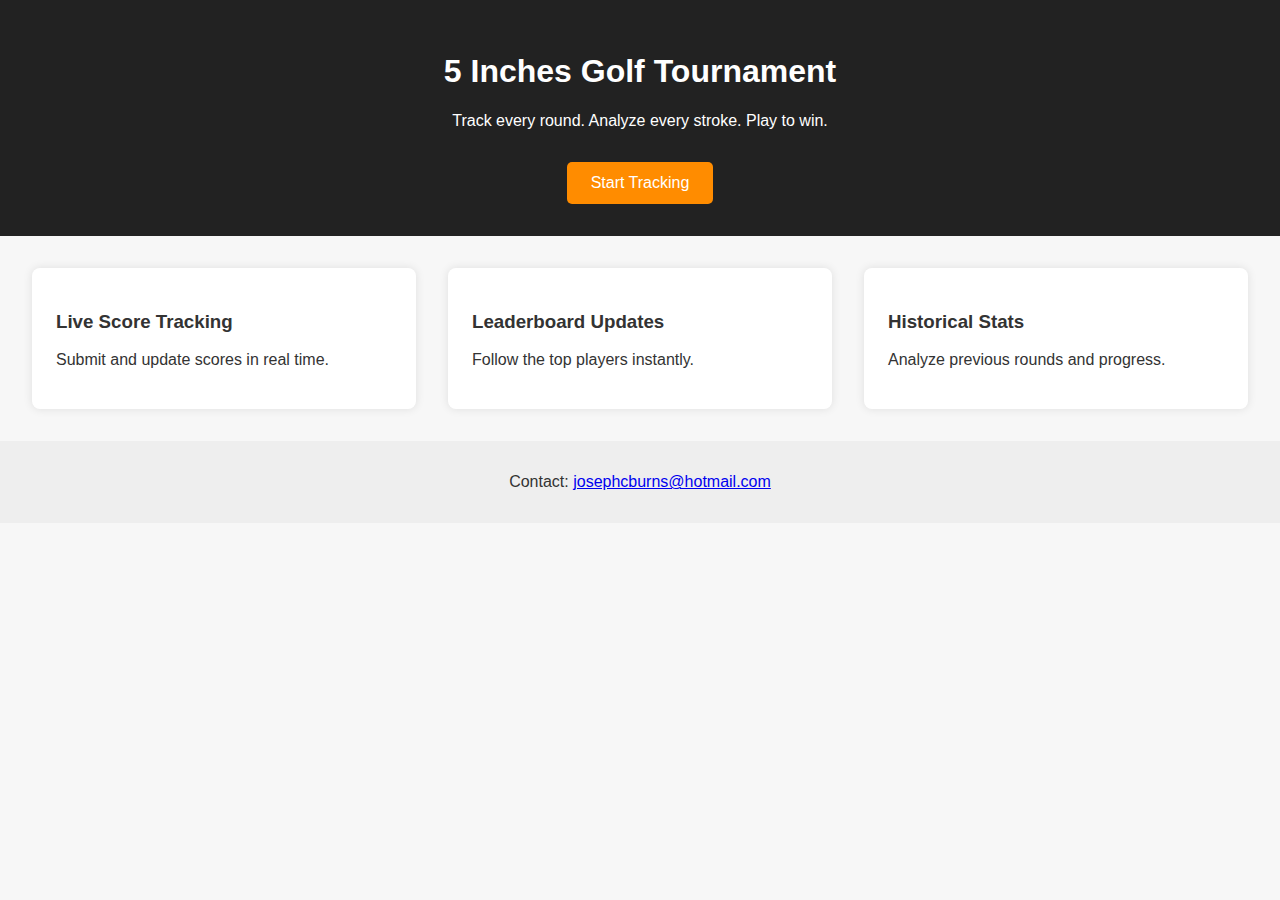
<file: index.html>
<!DOCTYPE html>
<html lang="en">
<head>
  <meta charset="UTF-8" />
  <meta name="viewport" content="width=device-width, initial-scale=1" />
  <title>5 Inches Golf Tournament</title>
  <link rel="stylesheet" href="style.css" />
</head>
<body>
  <header>
    <h1>5 Inches Golf Tournament</h1>
    <p>Track every round. Analyze every stroke. Play to win.</p>
    <a class="button" href="scores.html">Start Tracking</a>
  </header>
  <main>
    <section class="features">
      <div><h3>Live Score Tracking</h3><p>Submit and update scores in real time.</p></div>
      <div><h3>Leaderboard Updates</h3><p>Follow the top players instantly.</p></div>
      <div><h3>Historical Stats</h3><p>Analyze previous rounds and progress.</p></div>
    </section>
  </main>
  <footer>
    <p>Contact: <a href="mailto:josephcburns@hotmail.com">josephcburns@hotmail.com</a></p>
  </footer>
</body>
</html>
</file>
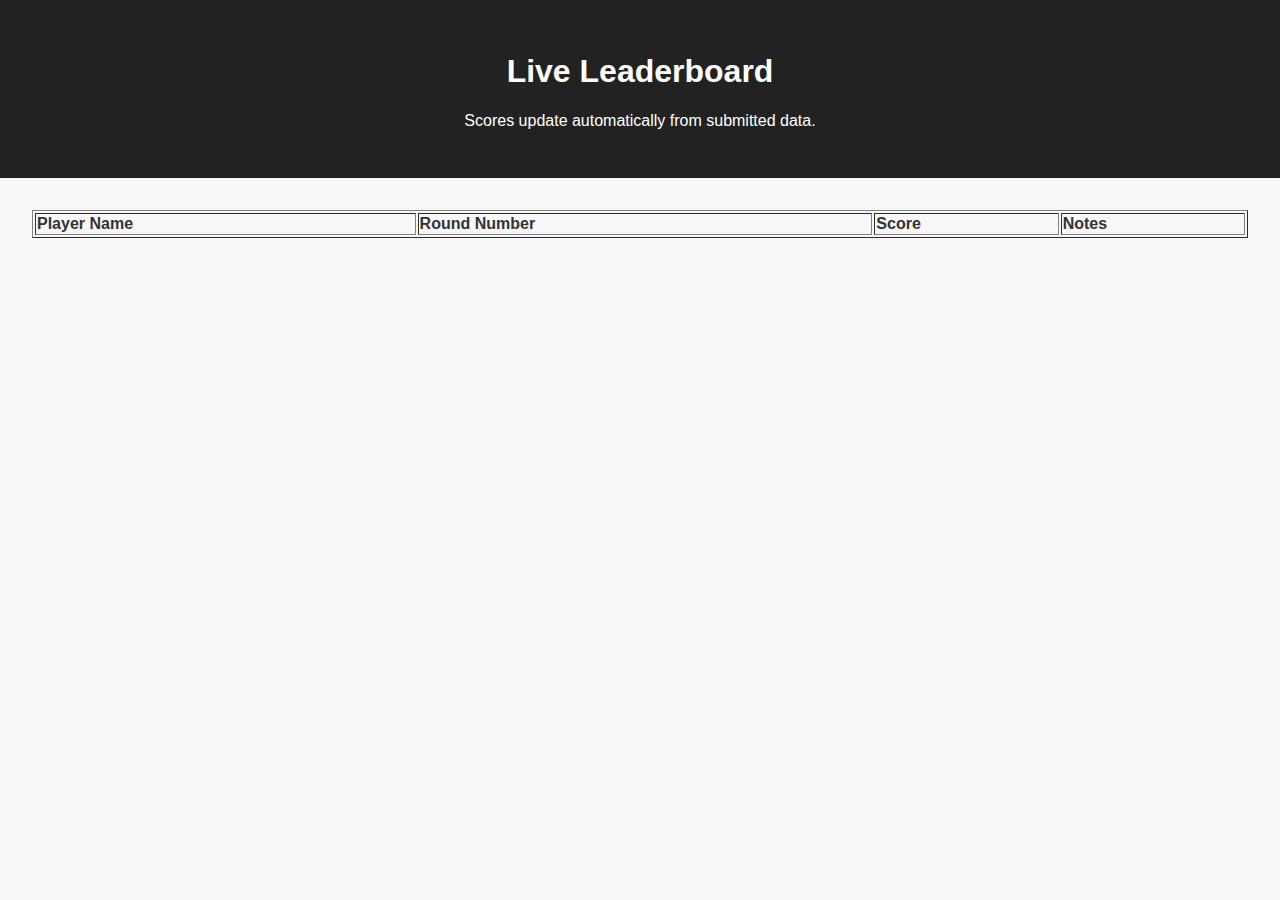
<file: leaderboard.html>
<!DOCTYPE html>
<html lang="en">
<head>
  <meta charset="UTF-8" />
  <meta name="viewport" content="width=device-width, initial-scale=1" />
  <title>Leaderboard - 5 Inches Golf</title>
  <link rel="stylesheet" href="style.css" />
</head>
<body>
  <header>
    <h1>Live Leaderboard</h1>
    <p>Scores update automatically from submitted data.</p>
  </header>
  <main>
    <table id="leaderboard" border="1" style="width:100%; text-align:left;">
      <thead>
        <tr>
          <th>Player Name</th>
          <th>Round Number</th>
          <th>Score</th>
          <th>Notes</th>
        </tr>
      </thead>
      <tbody></tbody>
    </table>
  </main>
  <script>
    fetch("https://script.google.com/macros/s/AKfycbxqCb2fYnonA6UmDZ4hACjbSW9ySOrJ2ZgKkXYcleNJzx1zU9LHOrT7JBCjKtRZMCrM7w/exec")
      .then(res => res.json())
      .then(data => {
        const tbody = document.querySelector("#leaderboard tbody");
        data.forEach(entry => {
          const row = document.createElement("tr");
          row.innerHTML = `
            <td>${entry["Player Name"]}</td>
            <td>${entry["Round Number"]}</td>
            <td>${entry["Score"]}</td>
            <td>${entry["Notes"]}</td>
          `;
          tbody.appendChild(row);
        });
      });
  </script>
</body>
</html>
</file>
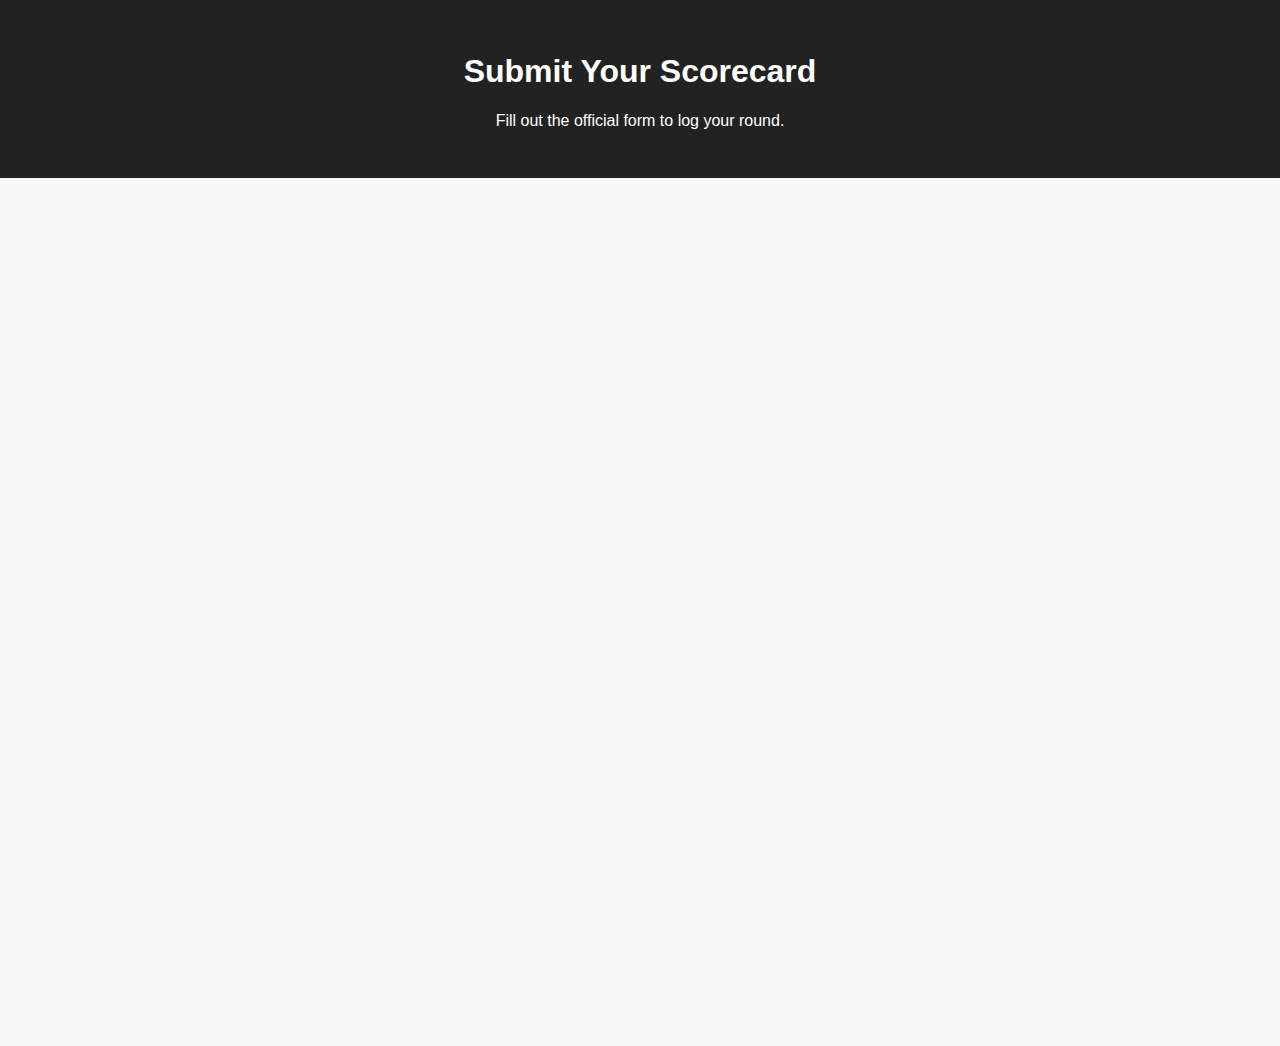
<file: scores.html>
<!DOCTYPE html>
<html lang="en">
<head>
  <meta charset="UTF-8" />
  <meta name="viewport" content="width=device-width, initial-scale=1" />
  <title>Submit Scores - 5 Inches Golf</title>
  <link rel="stylesheet" href="style.css" />
</head>
<body>
  <header>
    <h1>Submit Your Scorecard</h1>
    <p>Fill out the official form to log your round.</p>
  </header>
  <main>
    <iframe src="https://docs.google.com/forms/d/e/1FAIpQLSeKmRGAwjhZNYZT3lWPrWT8yTqi94eXM6oxc-vYwJBl4ZRVJA/viewform?embedded=true"
            width="100%" height="800" frameborder="0" marginheight="0" marginwidth="0">Loading…</iframe>
  </main>
</body>
</html>
</file>
<file: style.css>
body {
  font-family: Arial, sans-serif;
  margin: 0;
  padding: 0;
  background: #f7f7f7;
  color: #333;
}
header {
  background: #222;
  color: white;
  padding: 2rem;
  text-align: center;
}
header .button {
  background: darkorange;
  color: white;
  padding: 0.75rem 1.5rem;
  text-decoration: none;
  display: inline-block;
  margin-top: 1rem;
  border-radius: 5px;
}
main {
  padding: 2rem;
}
.features {
  display: flex;
  justify-content: space-around;
  flex-wrap: wrap;
  gap: 2rem;
}
.features div {
  background: white;
  padding: 1.5rem;
  border-radius: 8px;
  box-shadow: 0 0 10px rgba(0,0,0,0.1);
  flex: 1 1 250px;
}
footer {
  text-align: center;
  padding: 1rem;
  background: #eee;
}
</file>
